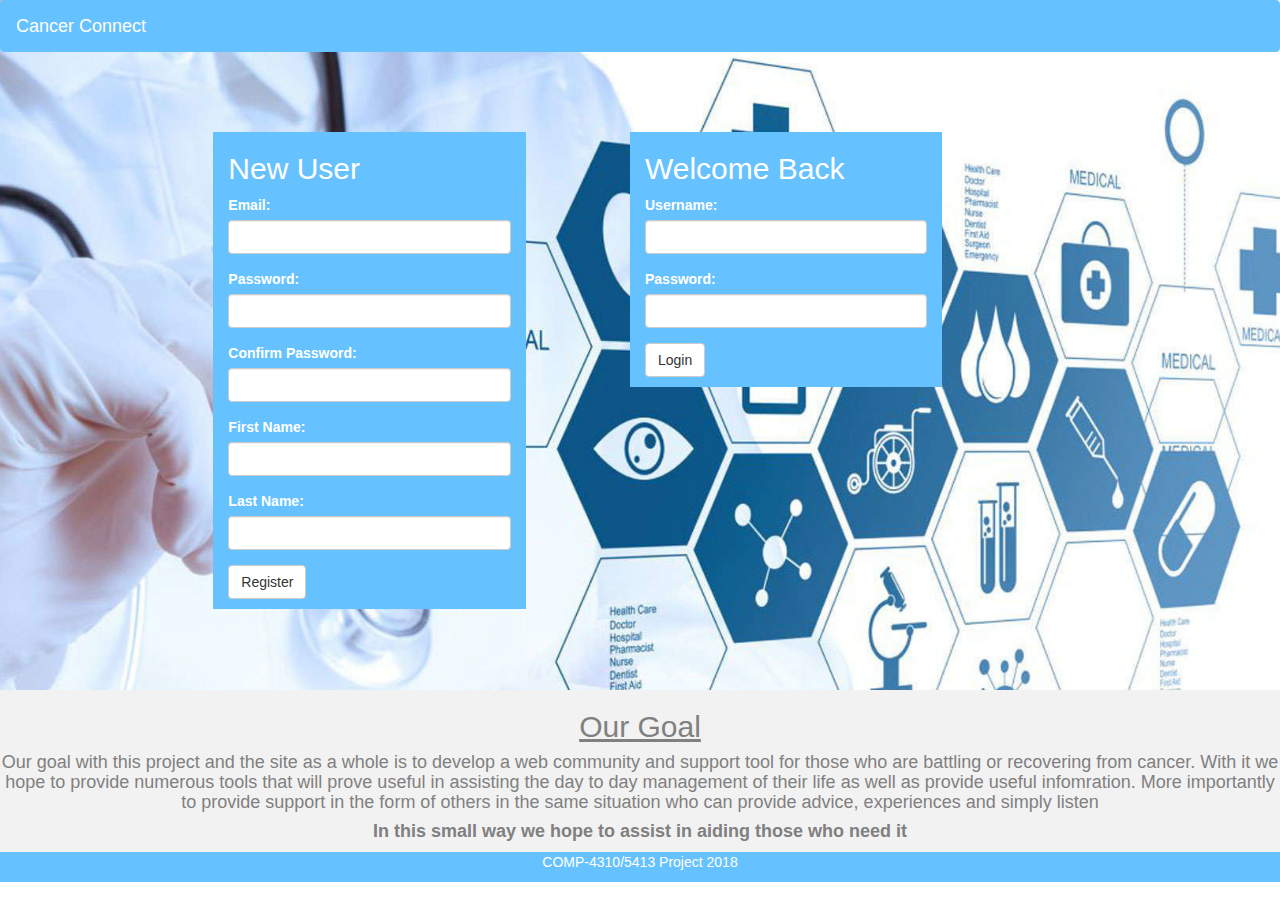
<file: WebHProject/index.html>
<!DOCTYPE html>
<html lang="en">
<head>
  <title>Login</title>
<link rel="stylesheet" href="https://maxcdn.bootstrapcdn.com/bootstrap/3.3.7/css/bootstrap.min.css">
<script src="https://ajax.googleapis.com/ajax/libs/jquery/3.3.1/jquery.min.js"></script>
<script src="https://maxcdn.bootstrapcdn.com/bootstrap/3.3.7/js/bootstrap.min.js"></script>
    
<style>
.bg-4 { 
    background-color: #66c2ff;
    color: #ffffff;
}

    
html {
  height: 100%;
}
body {
  min-height: 100%;
}

.bg {
    /* The image used */
    background-image: url("bg2.jpg");

    /* Full height */
    height: 100%; 

    /* Center and scale the image nicely */
    background-position: center;
    background-repeat: no-repeat;
    background-size: cover;
}    
    
</style>
    
    <link rel="stylesheet" href="styles.css">
    
</head>

<body> <!-- Start of main page code -->
 
<div class="bg">     
<nav class="navbar navbar-default">
  <div class="container-fluid">
    <div class="navbar-header">
      <a class="navbar-brand">Cancer Connect</a>
    </div>  
  </div>
</nav><br><br><br>
    

    
<div class="container-fluid bg-3"> 
   <div class="row"> 
       <div class="col-sm-2">
   </div>
   <div class="container-fluid">
      <div class="col-sm-3" style ='background-color:#66c2ff;'>
                <h2 style="color:#ffffff;">New User</h2>
           <div class="form-group">
  <label for="email" style="color:#ffffff;">Email:</label>
  <input type="text" class="form-control" id="email">
           </div>
           <div class="form-group">
    <label for="pwd" style="color:#ffffff;">Password:</label>
    <input type="password" class="form-control" id="pwd">
           </div>
          <div class="form-group">
    <label for="pwd" style="color:#ffffff;">Confirm Password:</label>
    <input type="password" class="form-control" id="pwdcf">
           </div>
          <div class="form-group">
  <label for="email" style="color:#ffffff;">First Name:</label>
  <input type="text" class="form-control" id="fn">
           </div>
          <div class="form-group">
  <label for="email" style="color:#ffffff;">Last Name:</label>
  <input type="text" class="form-control" id="ln">
           </div>
          <button type="button" class="btn btn-default">Register</button>
          <p></p>
   </div>
         <div class="col-sm-1">
   </div>
    
       <div class="col-sm-3"  style ='background-color:#66c2ff;'>
           <h2 style="color:#ffffff;">Welcome Back</h2>
           <div class="form-group">
  <label for="usr" style="color:#ffffff;">Username:</label>
  <input type="text" class="form-control" id="usr">
           </div>
           <div class="form-group">
    <label for="pwd" style="color:#ffffff;">Password:</label>
    <input type="password" class="form-control" id="pwd">
           </div>
           <a href="mainpage.html" class="btn btn-default" role="button">Login</a>
           <p></p>
   </div>
       </div>
       <div class="col-sm-3">
   </div> 
    </div>     
    </div><br><br><br><br>    
       
    <div class="container-fluid" style ='background-color:#f2f2f2;'>
  <div class="row">
      <h2 style="color:#808080;"><center><u>Our Goal</u></center></h2>
      <h4 style="color:#808080;"><center>Our goal with this project and the site as a whole is to develop a web community and support tool for those who are battling or recovering from cancer. With it we hope to provide numerous tools that will prove useful in assisting the day to day management of their life as well as provide useful infomration. More importantly to provide support in the form of others in the same situation who can provide advice, experiences and simply listen</center></h4> 
      <h4 style="color:#808080;"><strong><center>In this small way we hope to assist in aiding those who need it</center></strong></h4>  
  </div>
</div>



</div>


<footer class="container-fluid bg-4 text-center">
  <p>COMP-4310/5413 Project 2018</p> 
</footer>  
    
</body>
</html>
</file>
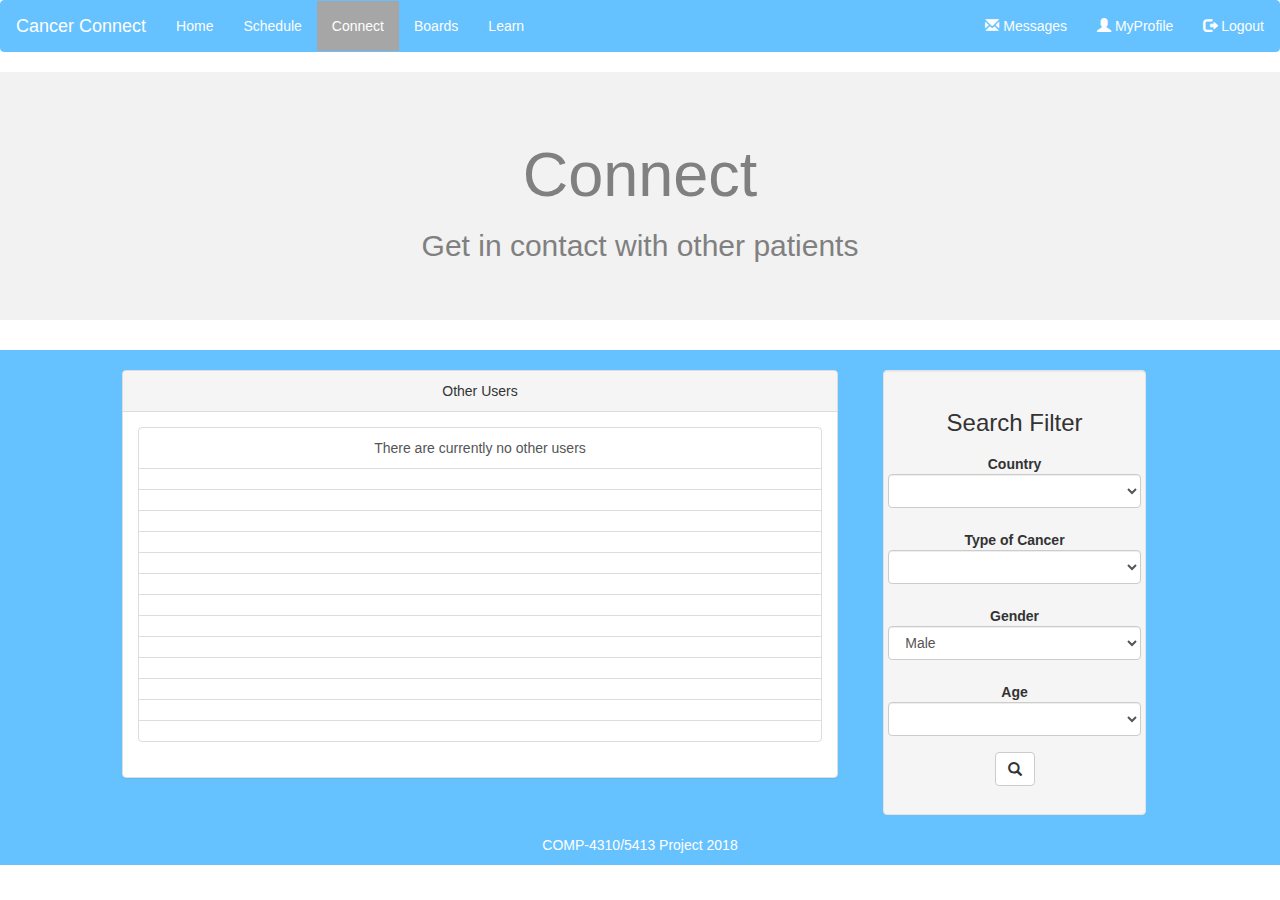
<file: WebHProject/connect.html>
<!DOCTYPE html>
<html lang="en">
<head>
  <title>Connect</title>
<link rel="stylesheet" href="https://maxcdn.bootstrapcdn.com/bootstrap/3.3.7/css/bootstrap.min.css">
<script src="https://ajax.googleapis.com/ajax/libs/jquery/3.3.1/jquery.min.js"></script>
<script src="https://maxcdn.bootstrapcdn.com/bootstrap/3.3.7/js/bootstrap.min.js"></script>
    
<style>
.bg-4 { 
    background-color: #66c2ff;
    color: #ffffff;
}
    </style>
    
    <link rel="stylesheet" href="styles.css">

</head>

<body> <!-- Start of main page code -->

<nav class="navbar navbar-default">
  <div class="container-fluid">
    <div class="navbar-header">
      <a class="navbar-brand">Cancer Connect</a>
    </div>
    <ul class="nav navbar-nav">
      <li><a href="mainpage.html">Home</a></li>
      <li><a href="schedule.html">Schedule</a></li>
      <li class="active"><a href="connect.html">Connect</a></li>
      <li><a href="boards.html">Boards</a></li>
      <li><a href="learn.html">Learn</a></li>
    </ul>
    <ul class="nav navbar-nav navbar-right">
      <li><a href="#"><span class="glyphicon glyphicon-envelope"></span> Messages</a></li>
      <li><a href="profile.html"><span class="glyphicon glyphicon-user"></span> MyProfile</a></li>
      <li><a href="index.html"><span class="glyphicon glyphicon-log-out"></span> Logout</a></li>
    </ul>
  </div>
</nav>   
    
    <div class="jumbotron text-center" style ='background-color:#f2f2f2;'>
  <h1 style='color:#808080'>Connect</h1>
  <h2 style='color:#808080'>Get in contact with other patients</h2>
  </div>
    
<div class="container-fluid text-center">
  <div class="row" style ='background-color:#66c2ff;'>
    <div class="col-sm-1">
      </div>
      <div class="col-sm-7">
          <br>
           <div class="panel panel-default">
  <div class="panel-heading">Other Users</div>
  <div class="panel-body"><div class="list-group">
  <a href="#" class="list-group-item">There are currently no other users</a>
  <a href="#" class="list-group-item"></a>
  <a href="#" class="list-group-item"></a>
  <a href="#" class="list-group-item"></a> 
  <a href="#" class="list-group-item"></a> 
  <a href="#" class="list-group-item"></a>
  <a href="#" class="list-group-item"></a>
  <a href="#" class="list-group-item"></a> 
  <a href="#" class="list-group-item"></a> 
  <a href="#" class="list-group-item"></a>
   <a href="#" class="list-group-item"></a>
  <a href="#" class="list-group-item"></a> 
  <a href="#" class="list-group-item"></a> 
  <a href="#" class="list-group-item"></a>      
      
</div>
       </div>
</div>
          
      </div>
      <div class="col-sm-3">
          <br>
          <div class="container">
	<div class="row">
		<div class="col-lg-3 col-md-6 col-md-offset-3 col-lg-offset-0">
      <div class="well">
      <h3 align="center">Search Filter</h3>
        <form class="form-horizontal">
          <div class="form-group">
            <label for="location1" class="control-label">Country</label>
            <select class="form-control" name="" id="location1">
              <option value=""></option>
              <option value="">Canada</option>
              <option value="">India</option>
            </select>
          </div>
          <div class="form-group">
            <label for="type1" class="control-label">Type of Cancer</label>
            <select class="form-control" name="" id="type1">
              <option value=""></option>
              <option value=""></option>
              <option value=""></option>
            </select>
          </div>
          <div class="form-group">
            <label for="type1" class="control-label">Gender</label>
            <select class="form-control" name="" id="type1">
              <option value="">Male</option>
              <option value="">Female</option>
            </select>
          </div>
          <div class="form-group">
            <label for="type1" class="control-label">Age</label>
            <select class="form-control" name="" id="type1">
              <option value=""></option>
              <option value=""></option>
            </select>
          </div>
          <p class="text-center"><a href="#" class="btn btn-default glyphicon glyphicon-search" role="button"></a></p>
        </form>
      </div>
    </div>
	</div>
</div>
      </div>
      <div class="col-sm-1">
      </div>
        </div>
    </div>
    

<footer class="container-fluid bg-4 text-center">
  <p>COMP-4310/5413 Project 2018</p> 
</footer>  
    
</body>
</html>
</file>
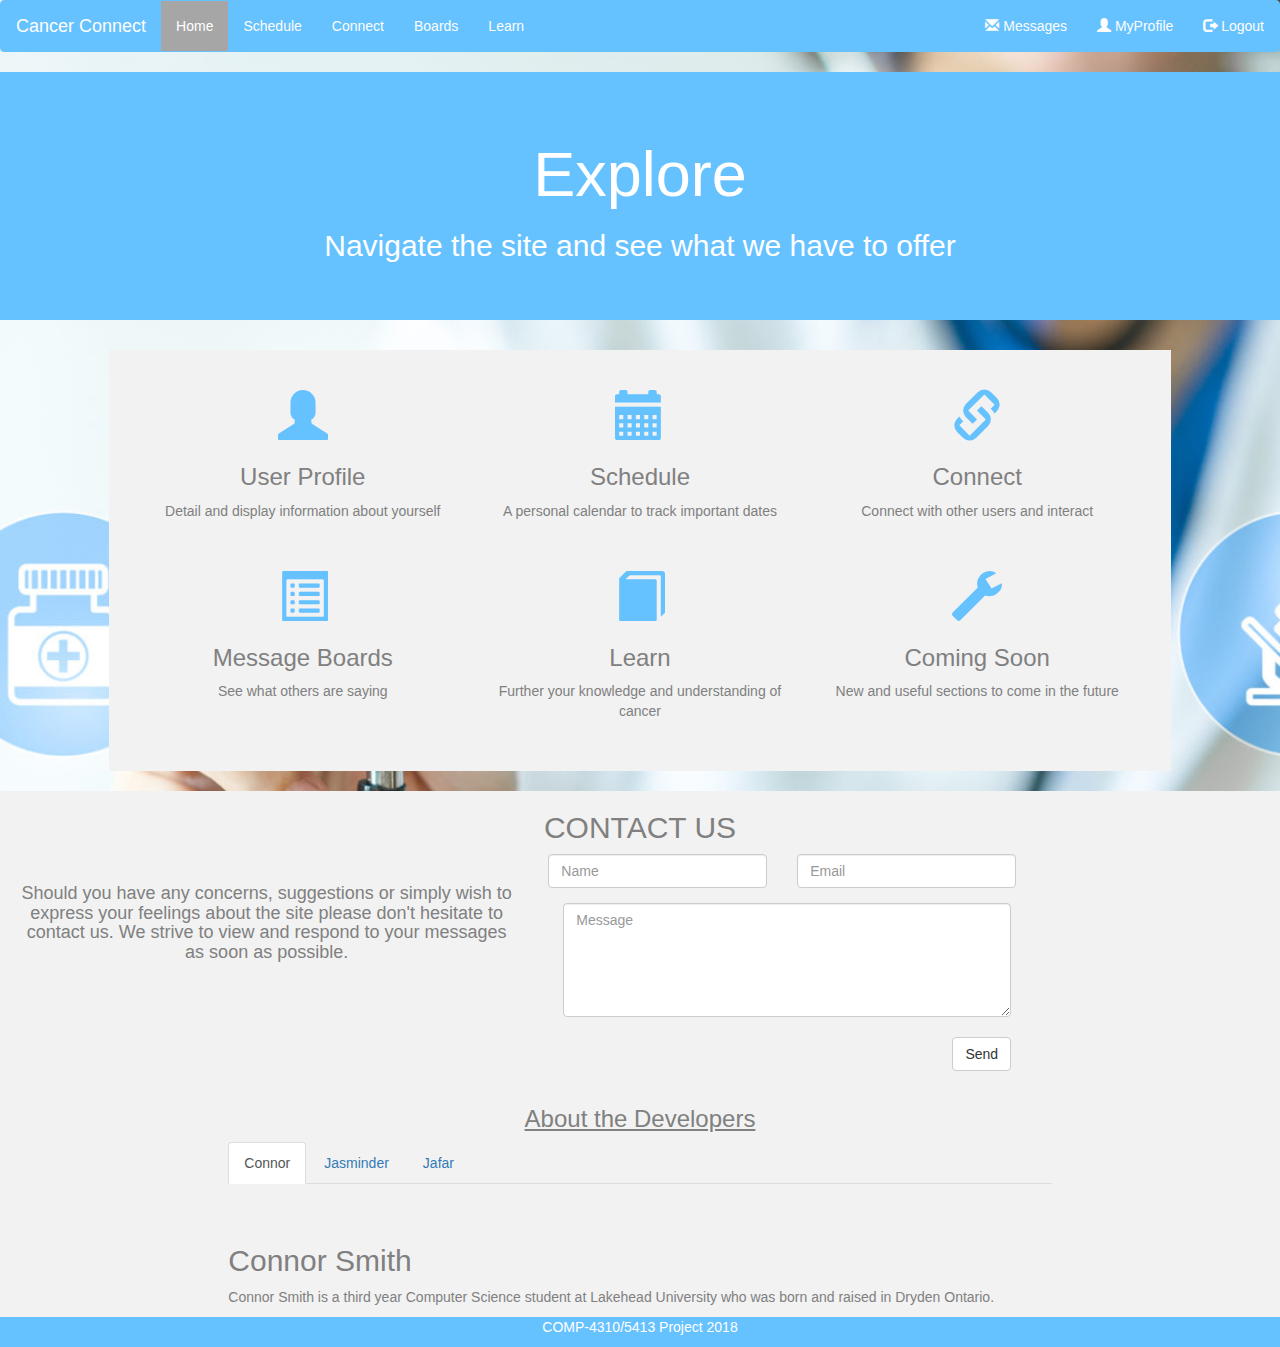
<file: WebHProject/mainpage.html>
<!DOCTYPE html>
<html lang="en">
<head>
  <title>Main Page</title>
<link rel="stylesheet" href="https://maxcdn.bootstrapcdn.com/bootstrap/3.3.7/css/bootstrap.min.css">
<script src="https://ajax.googleapis.com/ajax/libs/jquery/3.3.1/jquery.min.js"></script>
<script src="https://maxcdn.bootstrapcdn.com/bootstrap/3.3.7/js/bootstrap.min.js"></script>
    
<style>
.bg-4 { 
    background-color: #66c2ff;
    color: #ffffff;
}
    
.jumbotron { 
    background-color: #66c2ff;
    color: #ffffff;
    
}

.logo-small {
    color: #66c2ff;
    font-size: 50px;
}
    
html {
  height: 100%;
}
body {
  min-height: 100%;
}

.bg {
    /* The image used */
    background-image: url("bg1.jpg");

    /* Full height */
    height: 100%; 

    /* Center and scale the image nicely */
    background-position: center;
    background-repeat: no-repeat;
    background-size: cover;
}
      
</style>
        
<link rel="stylesheet" href="styles.css">
    
</head>

    
<body> <!-- Start of main page code -->

<div class="bg"> 
<nav class="navbar navbar-default">
  <div class="container-fluid">
    <div class="navbar-header">
      <a class="navbar-brand">Cancer Connect</a>
    </div>
    <ul class="nav navbar-nav">
      <li class="active"><a href="mainpage.html">Home</a></li>
      <li><a href="schedule.html">Schedule</a></li>
      <li><a href="connect.html">Connect</a></li>
      <li><a href="boards.html">Boards</a></li>
      <li><a href="learn.html">Learn</a></li>
    </ul>
    <ul class="nav navbar-nav navbar-right">
      <li><a href="#"><span class="glyphicon glyphicon-envelope"></span> Messages</a></li>
      <li><a href="profile.html"><span class="glyphicon glyphicon-user"></span> MyProfile</a></li>
      <li><a href="index.html"><span class="glyphicon glyphicon-log-out"></span> Logout</a></li>
    </ul>
  </div>
</nav>
  
  <div class="jumbotron text-center">
  <h1>Explore</h1>
  <h2>Navigate the site and see what we have to offer</h2>
  </div>
   
    <div class="row">
        <div class="col-sm-1"></div>
        <div class="col-sm-10">
<div class="container-fluid text-center" style ='background-color:#f2f2f2; padding:40px;' >
  <div class="row">
    <div class="col-sm-4">
      <span class="glyphicon glyphicon-user logo-small"></span>
      <h3 style="color:#808080;">User Profile</h3>
      <p style="color:#808080;">Detail and display information about yourself</p>
    </div>
    <div class="col-sm-4">
      <span class="glyphicon glyphicon-calendar logo-small"></span>
      <h3 style="color:#808080;">Schedule</h3>
      <p style="color:#808080;">A personal calendar to track important dates</p>
    </div>
    <div class="col-sm-4">
      <span class="glyphicon glyphicon-link logo-small"></span>
      <h3 style="color:#808080;">Connect</h3>
      <p style="color:#808080;">Connect with other users and interact</p>
    </div>
    </div>
    <br><br>
  <div class="row">
    <div class="col-sm-4">
      <span class="glyphicon glyphicon-list-alt logo-small"></span>
      <h3 style="color:#808080;">Message Boards</h3>
      <p style="color:#808080;">See what others are saying</p>
    </div>
    <div class="col-sm-4">
      <span class="glyphicon glyphicon-book logo-small"></span>
      <h3 style="color:#808080;">Learn</h3>
      <p style="color:#808080;">Further your knowledge and understanding of cancer</p>
    </div>
    <div class="col-sm-4">
      <span class="glyphicon glyphicon-wrench logo-small"></span>
      <h3 style="color:#808080;">Coming Soon</h3>
      <p style="color:#808080;">New and useful sections to come in the future</p>
    </div>
  </div>
</div><br> 
        </div>
   <div class="col-sm-1"></div>
    </div>
    
<div class="container-fluid" style ='background-color:#f2f2f2;'>
  <h2 class="text-center" style="color:#808080;">CONTACT US</h2>
  <div class="row">
    <div class="col-sm-5">
        <h4 style="color:#808080;"><br><center>Should you have any concerns, suggestions or simply wish to express your feelings about the site please don't hesitate to contact us. We strive to view and respond to your messages as soon as possible.</center></h4>
    </div>
    <div class="col-sm-7">
      <div class="row">
        <div class="col-sm-4 form-group">
          <input class="form-control" id="name" name="name" placeholder="Name" type="text" required>
        </div>
        <div class="col-sm-4 form-group">
          <input class="form-control" id="email" name="email" placeholder="Email" type="email" required>
        </div>
      </div>
       <div class="col-sm-8"> 
      <textarea class="form-control" id="comments" name="comments" placeholder="Message" rows="5" cols="100"></textarea><br>
      <div class="row">
        <div class="col-sm-12 form-group">
          <button class="btn btn-default pull-right" type="submit">Send</button>
        </div>
      </div>
        </div>  
    </div>
  </div>
</div>
    
<div class="container-fluid bg-3" style ='background-color:#f2f2f2;'> 
   <div class="row"> 
       <div class="col-sm-2">
   </div>
       <div class="col-sm-8">
           <h3 class="text-center" style="color:#808080;"><u>About the Developers</u></h3> 
<ul class="nav nav-tabs">
  <li class="active"><a data-toggle="tab" href="#home">Connor</a></li>
  <li><a data-toggle="tab" href="#menu1">Jasminder</a></li>
  <li><a data-toggle="tab" href="#menu2">Jafar</a></li>
</ul><br><br>

<div class="tab-content">
  <div id="home" class="tab-pane fade in active">
    <h2 style="color:#808080;">Connor Smith</h2>
    <p style="color:#808080;">Connor Smith is a third year Computer Science student at Lakehead University who was born and raised in Dryden Ontario.</p>
  </div>
  <div id="menu1" class="tab-pane fade">
    <h2 style="color:#808080;">Jasminder Singh Issar</h2>
    <p style="color:#808080;"></p>
  </div>
  <div id="menu2" class="tab-pane fade">
    <h2 style="color:#808080;">Jafar Alqallaf</h2>
    <p style="color:#808080;"></p>
  </div>
</div>
       </div>
   <div class="col-sm-2">
   </div>
    </div>
    </div>     
    
    </div>      
<footer class="container-fluid bg-4 text-center">
  <p>COMP-4310/5413 Project 2018</p> 
</footer>  
    
</body>
</html>
</file>
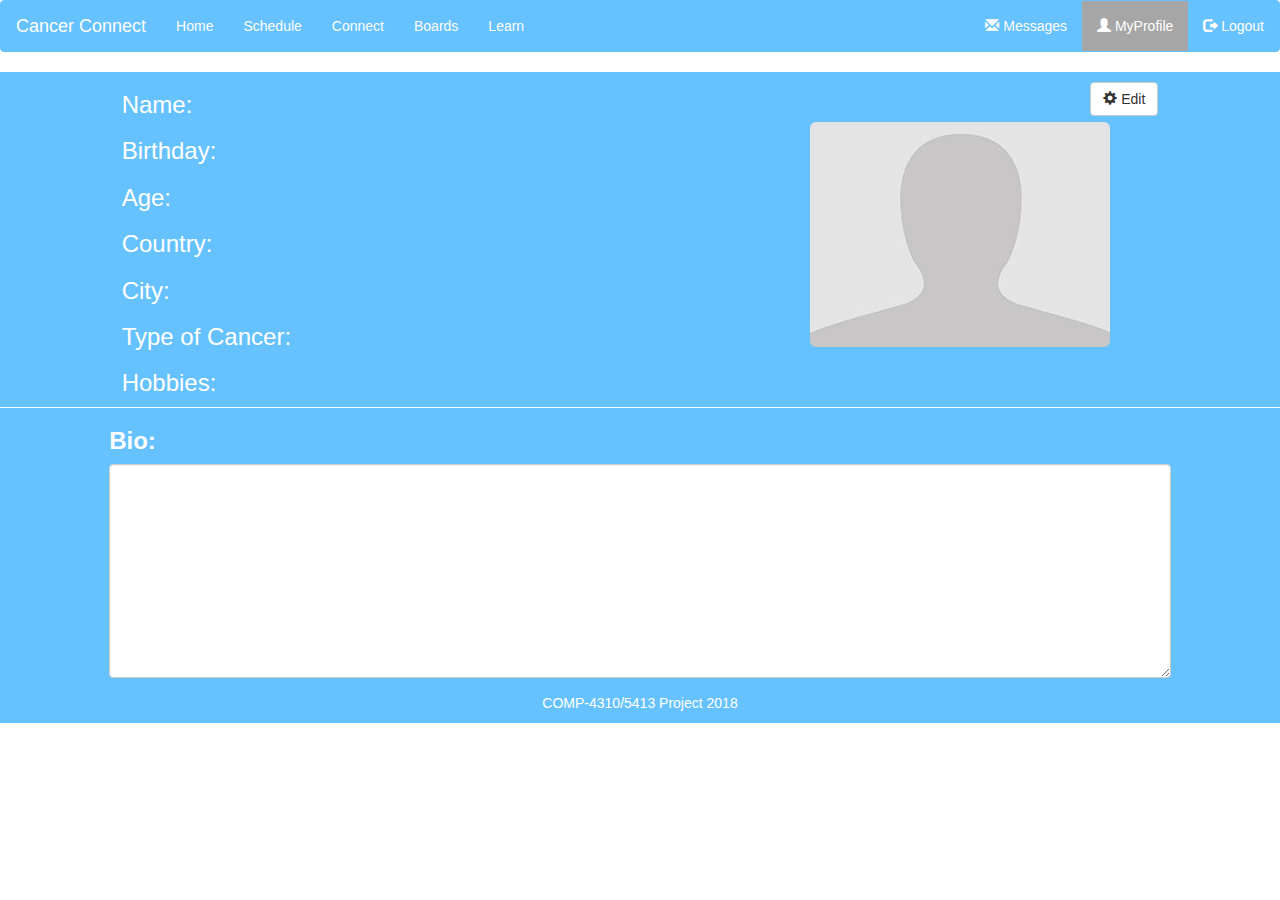
<file: WebHProject/profile.html>
<!DOCTYPE html>
<html lang="en">
<head>
  <title>Profile</title>
<link rel="stylesheet" href="https://maxcdn.bootstrapcdn.com/bootstrap/3.3.7/css/bootstrap.min.css">
<script src="https://ajax.googleapis.com/ajax/libs/jquery/3.3.1/jquery.min.js"></script>
<script src="https://maxcdn.bootstrapcdn.com/bootstrap/3.3.7/js/bootstrap.min.js"></script>
    
<style>
.bg-4 { 
    background-color: #66c2ff;
    color: #ffffff;
}

html {
  height: 100%;
}
body {
  min-height: 100%;
}    

</style>
        
<link rel="stylesheet" href="styles.css">
    
</head>

    
<body> <!-- Start of main page code -->

<nav class="navbar navbar-default">
  <div class="container-fluid">
    <div class="navbar-header">
      <a class="navbar-brand">Cancer Connect</a>
    </div>
    <ul class="nav navbar-nav">
      <li><a href="mainpage.html">Home</a></li>
      <li><a href="schedule.html">Schedule</a></li>
      <li><a href="connect.html">Connect</a></li>
        <li><a href="boards.html">Boards</a></li>
      <li><a href="learn.html">Learn</a></li>
    </ul>
    <ul class="nav navbar-nav navbar-right">
      <li><a href="#"><span class="glyphicon glyphicon-envelope"></span> Messages</a></li>
      <li class="active"><a href="profile.html"><span class="glyphicon glyphicon-user"></span> MyProfile</a></li>
      <li><a href="index.html"><span class="glyphicon glyphicon-log-out"></span> Logout</a></li>
    </ul>
  </div>
</nav>
    

<div class="container-fluid text-center">
  <div class="row" style ='background-color:#66c2ff;'>
    <div class="col-sm-1">
      </div>
     <div class="col-sm-6">
         <h3 class="text-left" style ='color:#ffffff;'>Name:</h3>
         <h3 class="text-left" style ='color:#ffffff;'>Birthday:</h3>
         <h3 class="text-left" style ='color:#ffffff;'>Age:</h3>
         <h3 class="text-left" style ='color:#ffffff;'>Country:</h3>
         <h3 class="text-left" style ='color:#ffffff;'>City:</h3>
         <h3 class="text-left" style ='color:#ffffff;'>Type of Cancer:</h3>
         <h3 class="text-left" style ='color:#ffffff;'>Hobbies:</h3>
      </div>
      <div class="col-sm-4">
          <div class="">
              <p></p>
              <button type="button" class="btn btn-default pull-right"><span class="glyphicon glyphicon-cog"></span> Edit</button>
              <p></p><br><br>
         <img src="ukuser3.jpg" class="img-rounded">
          </div>  
      </div>
      </div>
      <div class="col-sm-1">
      </div>
    </div>
  <div class="row" style ='background-color:#66c2ff;'>
        <div class="col-sm-1">
      </div>
      <div class="col-sm-10">
          <div class="form-group">
    <h3 style ='color:#ffffff;'><strong>Bio:</strong></h3>          
    <textarea class="form-control" rows="10" id="comment"></textarea>
</div>
      </div>
    </div>
 
    
<footer class="container-fluid bg-4 text-center">
  <p>COMP-4310/5413 Project 2018</p> 
</footer>  
    
    
   

</body>
</html>
</file>
<file: WebHProject/styles.css>
.navbar-default {
  background-color: #66c2ff;
  border-color: #66c2ff;
}
.navbar-default .navbar-brand {
  color: #fdfdfd;
}
.navbar-default .navbar-brand:hover,
.navbar-default .navbar-brand:focus {
  color: #ffffff;
}
.navbar-default .navbar-text {
  color: #fdfdfd;
}
.navbar-default .navbar-nav > li > a {
  color: #fdfdfd;
}
.navbar-default .navbar-nav > li > a:hover,
.navbar-default .navbar-nav > li > a:focus {
  color: #ffffff;
}
.navbar-default .navbar-nav > .active > a,
.navbar-default .navbar-nav > .active > a:hover,
.navbar-default .navbar-nav > .active > a:focus {
  color: #ffffff;
  background-color: #a6a6a6;
}
.navbar-default .navbar-nav > .open > a,
.navbar-default .navbar-nav > .open > a:hover,
.navbar-default .navbar-nav > .open > a:focus {
  color: #ffffff;
  background-color: #f2f2f2;
}
.navbar-default .navbar-toggle {
  border-color: #f2f2f2;
}
.navbar-default .navbar-toggle:hover,
.navbar-default .navbar-toggle:focus {
  background-color: #f2f2f2;
}
.navbar-default .navbar-toggle .icon-bar {
  background-color: #fdfdfd;
}
.navbar-default .navbar-collapse,
.navbar-default .navbar-form {
  border-color: #fdfdfd;
}
.navbar-default .navbar-link {
  color: #fdfdfd;
}
.navbar-default .navbar-link:hover {
  color: #ffffff;
}

@media (max-width: 767px) {
  .navbar-default .navbar-nav .open .dropdown-menu > li > a {
    color: #fdfdfd;
  }
  .navbar-default .navbar-nav .open .dropdown-menu > li > a:hover,
  .navbar-default .navbar-nav .open .dropdown-menu > li > a:focus {
    color: #ffffff;
  }
  .navbar-default .navbar-nav .open .dropdown-menu > .active > a,
  .navbar-default .navbar-nav .open .dropdown-menu > .active > a:hover,
  .navbar-default .navbar-nav .open .dropdown-menu > .active > a:focus {
    color: #ffffff;
    background-color: #f2f2f2;
  }
}
</file>
